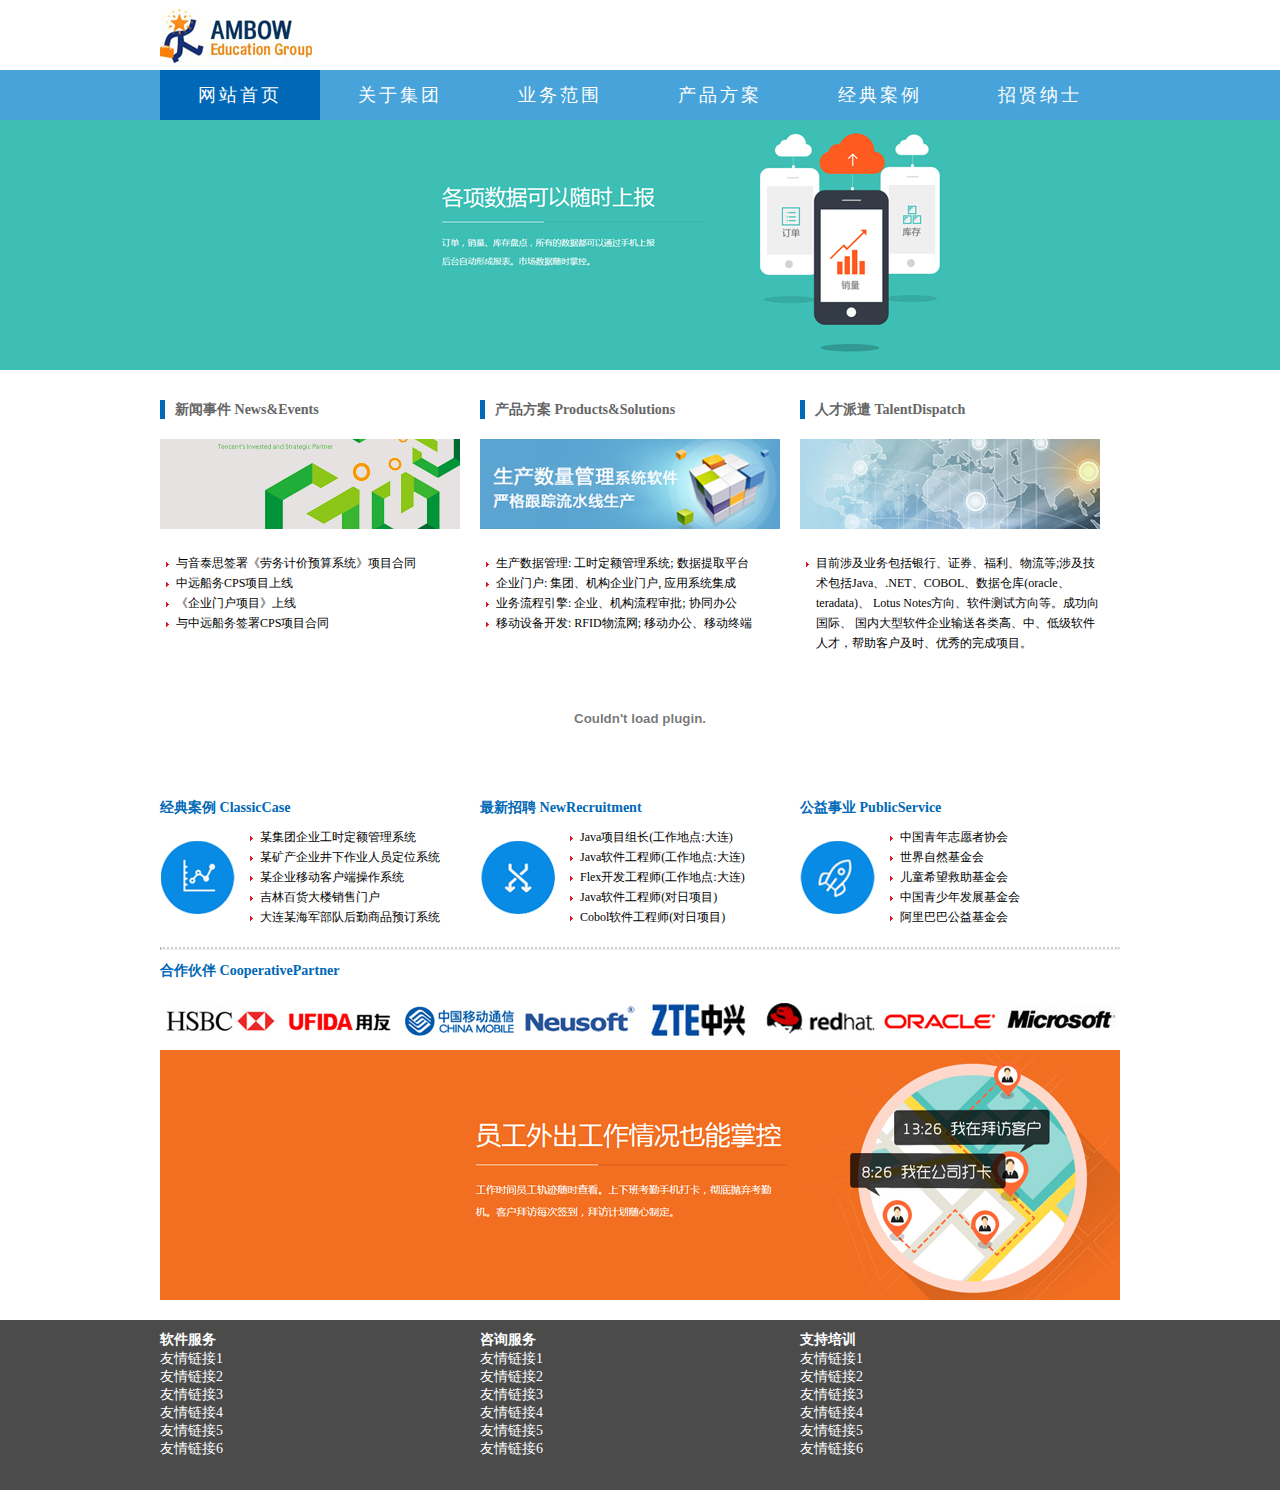
<file: else/01_zhicen/index.html>
<!DOCTYPE html>
<html>
	<head>
		<meta charset="UTF-8">
		<title></title>
		<link rel="stylesheet" href="css/index.css" />
	</head>
	<body>
		<!--头部开始-->
		<div id="header">
			<img src="images/logo.jpg" alt="志森网站logo"/>
		</div>
		<!--头部结束-->
		
		<!--主导航栏开始-->
		<div id="nav">
			<ul>
				<li><a href="index.html" class="active">网站首页</a></li>
				<li><a href="page1.html">关于集团</a></li>
				<li><a href="page2.html">业务范围</a></li>
				<li><a href="#">产品方案</a></li>
				<li><a href="#">经典案例</a></li>
				<li><a href="#">招贤纳士</a></li>
			</ul>
		</div>
		<!--主导航栏结束-->
		<!--主banner开始-->
		<div id="banner">
			
		</div>
		<!--主banner结束-->
		<!--主内容区开始-->
		<div id="main">
			<!--新闻事件开始-->
			<div id="news">
				<h3>新闻事件 News&Events</h3>
				<div class="lanmu">
					<img src="images/ecimg4.jpg"/>
				</div>
				<ul>
					<li><a href="">与音泰思签署《劳务计价预算系统》项目合同</a></li>
					<li><a href="">中远船务CPS项目上线</a></li>
					<li><a href="">《企业门户项目》上线</a></li>
					<li><a href="">与中远船务签署CPS项目合同</a></li>
				</ul>
			</div>
			<!--新闻事件结束-->
			<!--产品方案开始-->
			<div id="pro">
				<h3>产品方案 Products&Solutions</h3>
				<div class="lanmu">
					<img src="images/ecimg6.jpg"/>
				</div>
				<ul>
					<li><a href="">生产数据管理: 工时定额管理系统; 数据提取平台</a></li>
					<li><a href="">企业门户: 集团、机构企业门户, 应用系统集成</a></li>
					<li><a href="">业务流程引擎: 企业、机构流程审批; 协同办公</a></li>
					<li><a href="">移动设备开发: RFID物流网; 移动办公、移动终端</a></li>
				</ul>
			</div>
			<!--产品方案结束-->
			<!--人才派遣开始-->
			<div id="tal">
				<h3>人才派遣 TalentDispatch</h3>
				<div class="lanmu">
					<img src="images/ecimg5.jpg"/>
				</div>
				<ul>
					<li>
						<a href="">
							目前涉及业务包括银行、证券、福利、物流等;涉及技术包括Java、.NET、COBOL、数据仓库(oracle、teradata)、
							Lotus Notes方向、软件测试方向等。成功向国际、
							国内大型软件企业输送各类高、中、低级软件人才，帮助客户及时、优秀的完成项目。
						</a>
					</li>
				</ul>
			</div>
			<!--人才派遣结束-->
			
			<br class="clearfix"/>
			
			<!--flash动画开始-->
			<div class="lanmu">
				<embed src="images/banner.swf" width="960" height="90"/>
			</div>
			<!--flash动画结束-->
			<!--经典案例开始-->
			<div id="anli">
				<h3>经典案例 ClassicCase</h3>
				<ul class="icon1">
					<li><a href="">某集团企业工时定额管理系统</a></li>
					<li><a href="">某矿产企业井下作业人员定位系统</a></li>
					<li><a href="">某企业移动客户端操作系统</a></li>
					<li><a href="">吉林百货大楼销售门户</a></li>
					<li><a href="">大连某海军部队后勤商品预订系统</a></li>
				</ul>
			</div>
			<!--经典案例结束-->
			<!--最新招聘开始-->
			<div id="zhaopin">
				<h3>最新招聘 NewRecruitment</h3>
				<ul class="icon2">
					<li><a href="">Java项目组长(工作地点:大连)</a></li>
					<li><a href="">Java软件工程师(工作地点:大连)</a></li>
					<li><a href="">Flex开发工程师(工作地点:大连)</a></li>
					<li><a href="">Java软件工程师(对日项目)</a></li>
					<li><a href="">Cobol软件工程师(对日项目)</a></li>
				</ul>
			</div>
			<!--最新招聘结束-->
			<!--公益事业开始-->
			<div id="gongyi">
				<h3>公益事业 PublicService</h3>
				<ul class="icon3">
					<li><a href="">中国青年志愿者协会</a></li>
					<li><a href="">世界自然基金会</a></li>
					<li><a href="">儿童希望救助基金会</a></li>
					<li><a href="">中国青少年发展基金会</a></li>
					<li><a href="">阿里巴巴公益基金会</a></li>
				</ul>
			</div>
			<!--公益事业结束-->
			
			<br class="clearfix" />
			
			<!--分割线-->
			<hr style="border-top: 2px dotted #ccc;margin-top: 20px;" />
			
			<!--合作伙伴开始-->
			<div id="hezuo">
				<h3>合作伙伴 CooperativePartner</h3>
				<!--无间断滚动图片开始-->
				<div id="gundong">
					<img src="images/g1.jpg" alt="" />
					<img src="images/g2.jpg" alt="" />
					<img src="images/g3.jpg" alt="" />
					<img src="images/g4.jpg" alt="" />
					<img src="images/g5.jpg" alt="" />
					<img src="images/g6.jpg" alt="" />
					<img src="images/g7.jpg" alt="" />
					<img src="images/g8.jpg" alt="" />
				</div>
				<!--无间断滚动图片结束-->
				<img src="images/04.jpg"/>
			</div>			
			<!--合作伙伴结束-->
		</div>
		<!--主内容区结束-->
		<!--网页底部开始-->
		<div id="footer">
			<div class="wrap">
				<dl>
					<dt>软件服务</dt>
					<dd>友情链接1</dd>
					<dd>友情链接2</dd>
					<dd>友情链接3</dd>
					<dd>友情链接4</dd>
					<dd>友情链接5</dd>
					<dd>友情链接6</dd>
				</dl>
				<dl>
					<dt>咨询服务</dt>
					<dd>友情链接1</dd>
					<dd>友情链接2</dd>
					<dd>友情链接3</dd>
					<dd>友情链接4</dd>
					<dd>友情链接5</dd>
					<dd>友情链接6</dd>
				</dl>
				<dl>
					<dt>支持培训</dt>
					<dd>友情链接1</dd>
					<dd>友情链接2</dd>
					<dd>友情链接3</dd>
					<dd>友情链接4</dd>
					<dd>友情链接5</dd>
					<dd>友情链接6</dd>
				</dl>
			</div>
		</div>
		<!--网页底部结束-->
	</body>
</html>
</file>
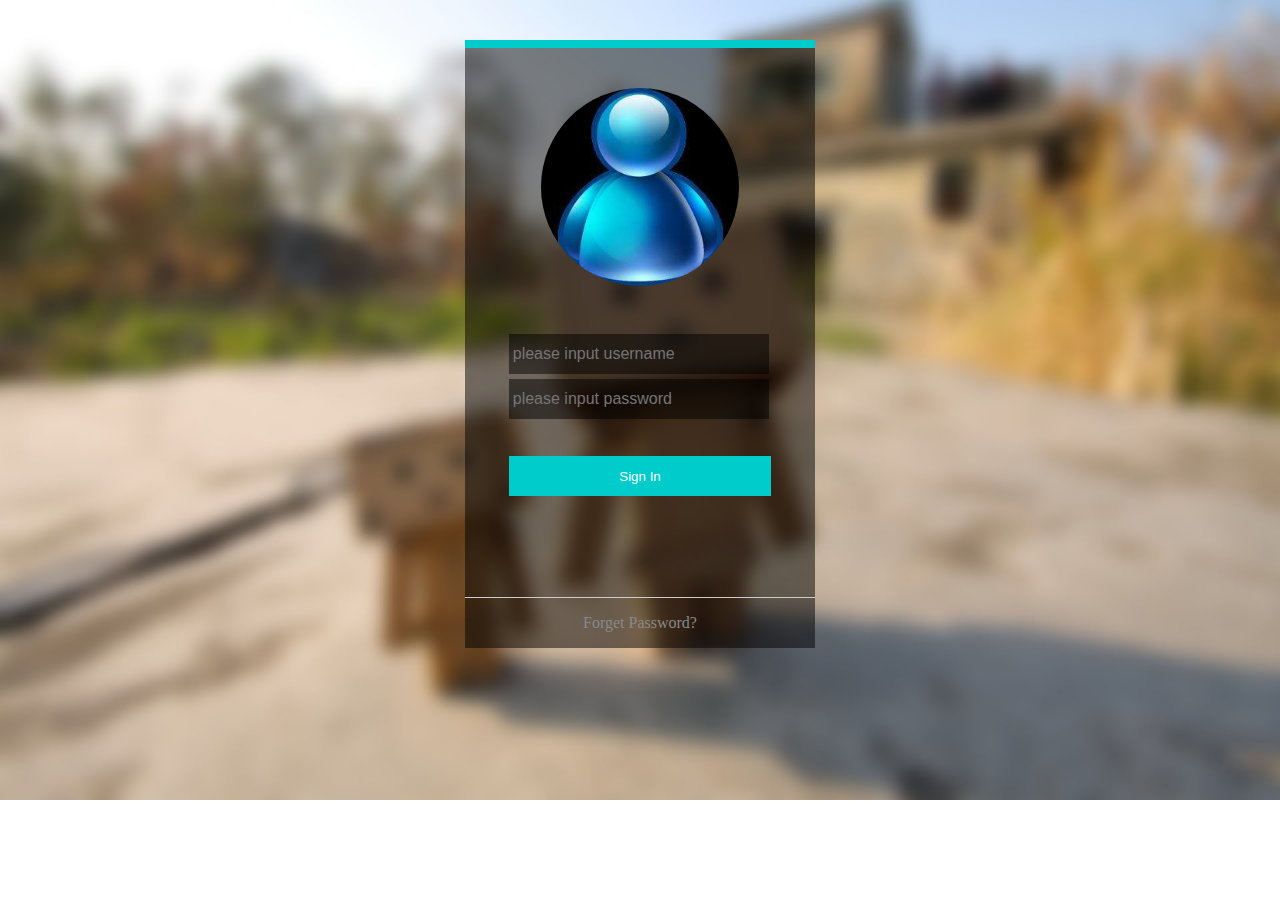
<file: else/03_hr/index.html>
<!DOCTYPE html>
<html>
	<head>
		<meta charset="UTF-8">
		<title>登陆画面</title>
		<link rel="stylesheet" href="css/index.css" />
	</head>
	<body>
		<!--登陆区主体开始-->
		<div id="main">
			<!--头像区开始-->
			<div id="header-border">
				
			</div>
			<!--头像区结束-->
			<!--账号密码区开始-->
			<div id="account">
				<form action="">
					<div class="input">						
						<input type="text" name="username" id="username" placeholder="please input username" />						
					</div>	
					<div class="input">						
						<input type="password" name="userpwd" id="userpwd" placeholder="please input password" />
					</div>
				</form>
			</div>
			<!--账号密码区结束-->
			<!--登陆按钮开始-->
			<input type="button" value="Sign In" class="login-btn" />
			<!--登陆按钮结束-->
			<!--登陆区底部开始-->
			<div id="footer">
				<a href="">Forget Password?</a>
			</div>
			<!--登陆区底部结束-->
		</div>
		<!--登陆区主体结束-->
	</body>
</html>
</file>
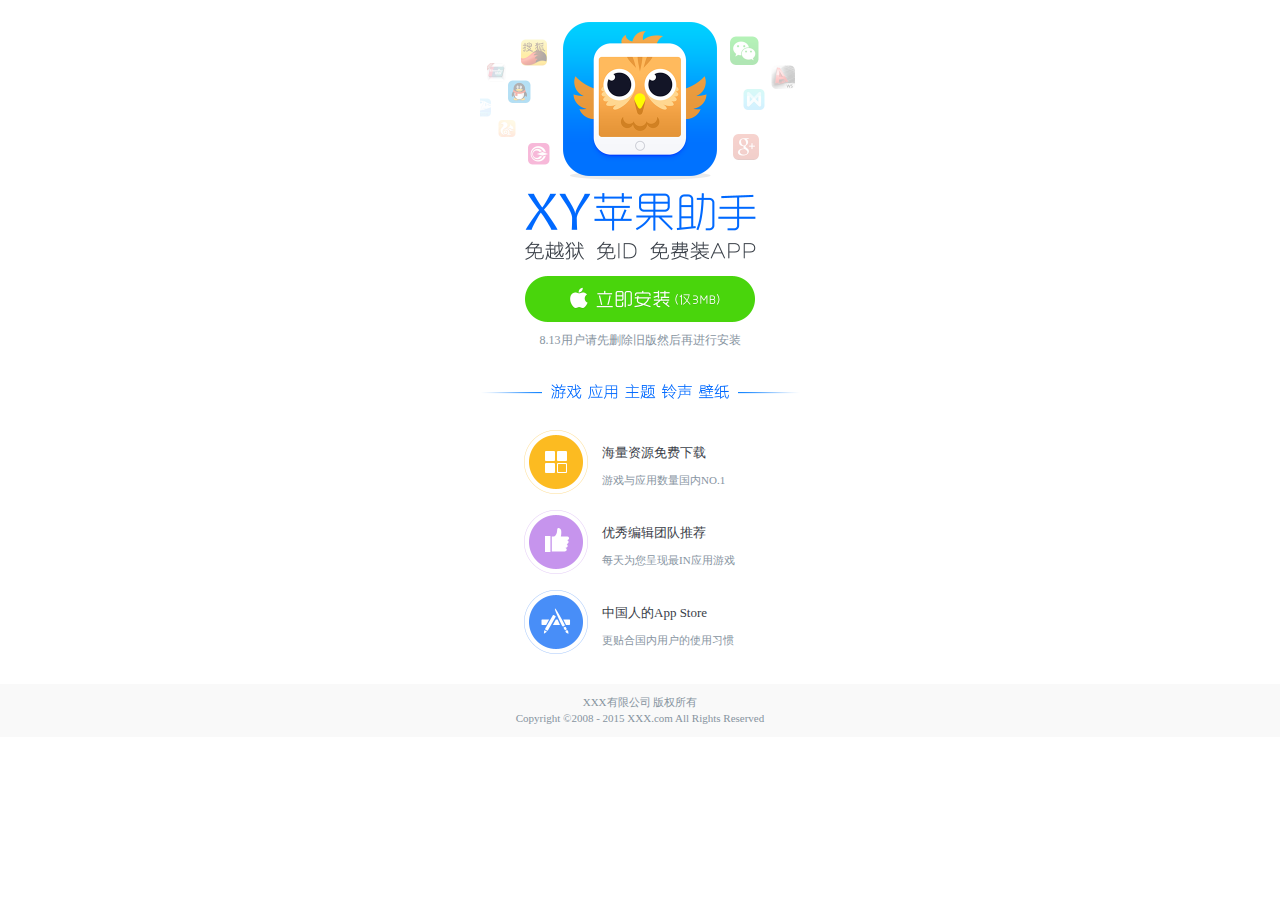
<file: else/02_xy/mobile/index.html>
<!DOCTYPE html>
<html>
	<head>
		<!--设置视口，只在移动端浏览器下生效，设置视口宽度=设置固定值，用户不允许手动缩放，最小0.5倍缩放，最大2倍缩放-->
		<meta name="viewport" content="width=320,user-scalable=no,minimum-scale=0.5,maximum-scale=2.0"/>
		<meta charset="UTF-8">
		<!-- 禁止读取缓存 -->
		<meta http-equiv="Cache-Control" content="no-cache">
		<meta http-equiv="pragma" content="no-cache">
		<meta http-equiv="expires" content="0">	
		<!-- 网页中的电话，邮件，地址不会点击自动拨号或发送邮件 -->
		<meta name="format-detection" content="telephone=no, address=no,email=no">
		<!-- 是否删除默认的苹果工具栏和菜单栏 -->
		<meta name="apple-mobile-web-app-capable" content="yes">
		<!-- 控制手机状态栏显示样式 -->
		<meta name="apple-mobile-web-app-status-bar-style" content="black-translucent">		
		<title>xy苹果助手手机版</title>
		<link rel="stylesheet" href="index.css" />
	</head>
	<body>
		<!--最外层容器开始-->
		<div class="wrapper">
			<!--logo开始-->
			<div class="logo">
				<img src="images/logo.png"/>
			</div>
			<!--logo结束-->
			<!--立即安装按钮开始-->
			<a href="#" class="lijianzhuang">
				<img src="images/lijianzhuang.png"/>
			</a>
			<!--立即安装按钮结束-->
			
			<p class="tishi">8.13用户请先删除旧版然后再进行安装</p>
			
			<img src="images/zhuti.png" class="zhuti"/>
			
			<!--列表开始-->
			<ul class="list">
				<li>
					<img src="images/ziyuan.png"/>
					<div class="biaotitxt">
						<h1>海量资源免费下载</h1>
						<p>游戏与应用数量国内NO.1</p>
					</div>
				</li>
				<li>
					<img src="images/bianjituandui.png"/>
					<div class="biaotitxt">
						<h1>优秀编辑团队推荐</h1>
						<p>每天为您呈现最IN应用游戏</p>
					</div>
				</li>
				<li>
					<img src="images/tieheyonghu.png"/>
					<div class="biaotitxt">
						<h1>中国人的App Store</h1>
						<p>更贴合国内用户的使用习惯</p>
					</div>
				</li>
			</ul>
			<!--列表结束-->
			<!--网页底部开始-->
			<footer>
				<p>XXX有限公司 版权所有</p>
				<p>Copyright &copy;2008 - 2015 XXX.com All Rights Reserved</p>
			</footer>
			<!--网页底部结束-->
		</div>		
		<!--最外层容器结束-->
	</body>
</html>
</file>
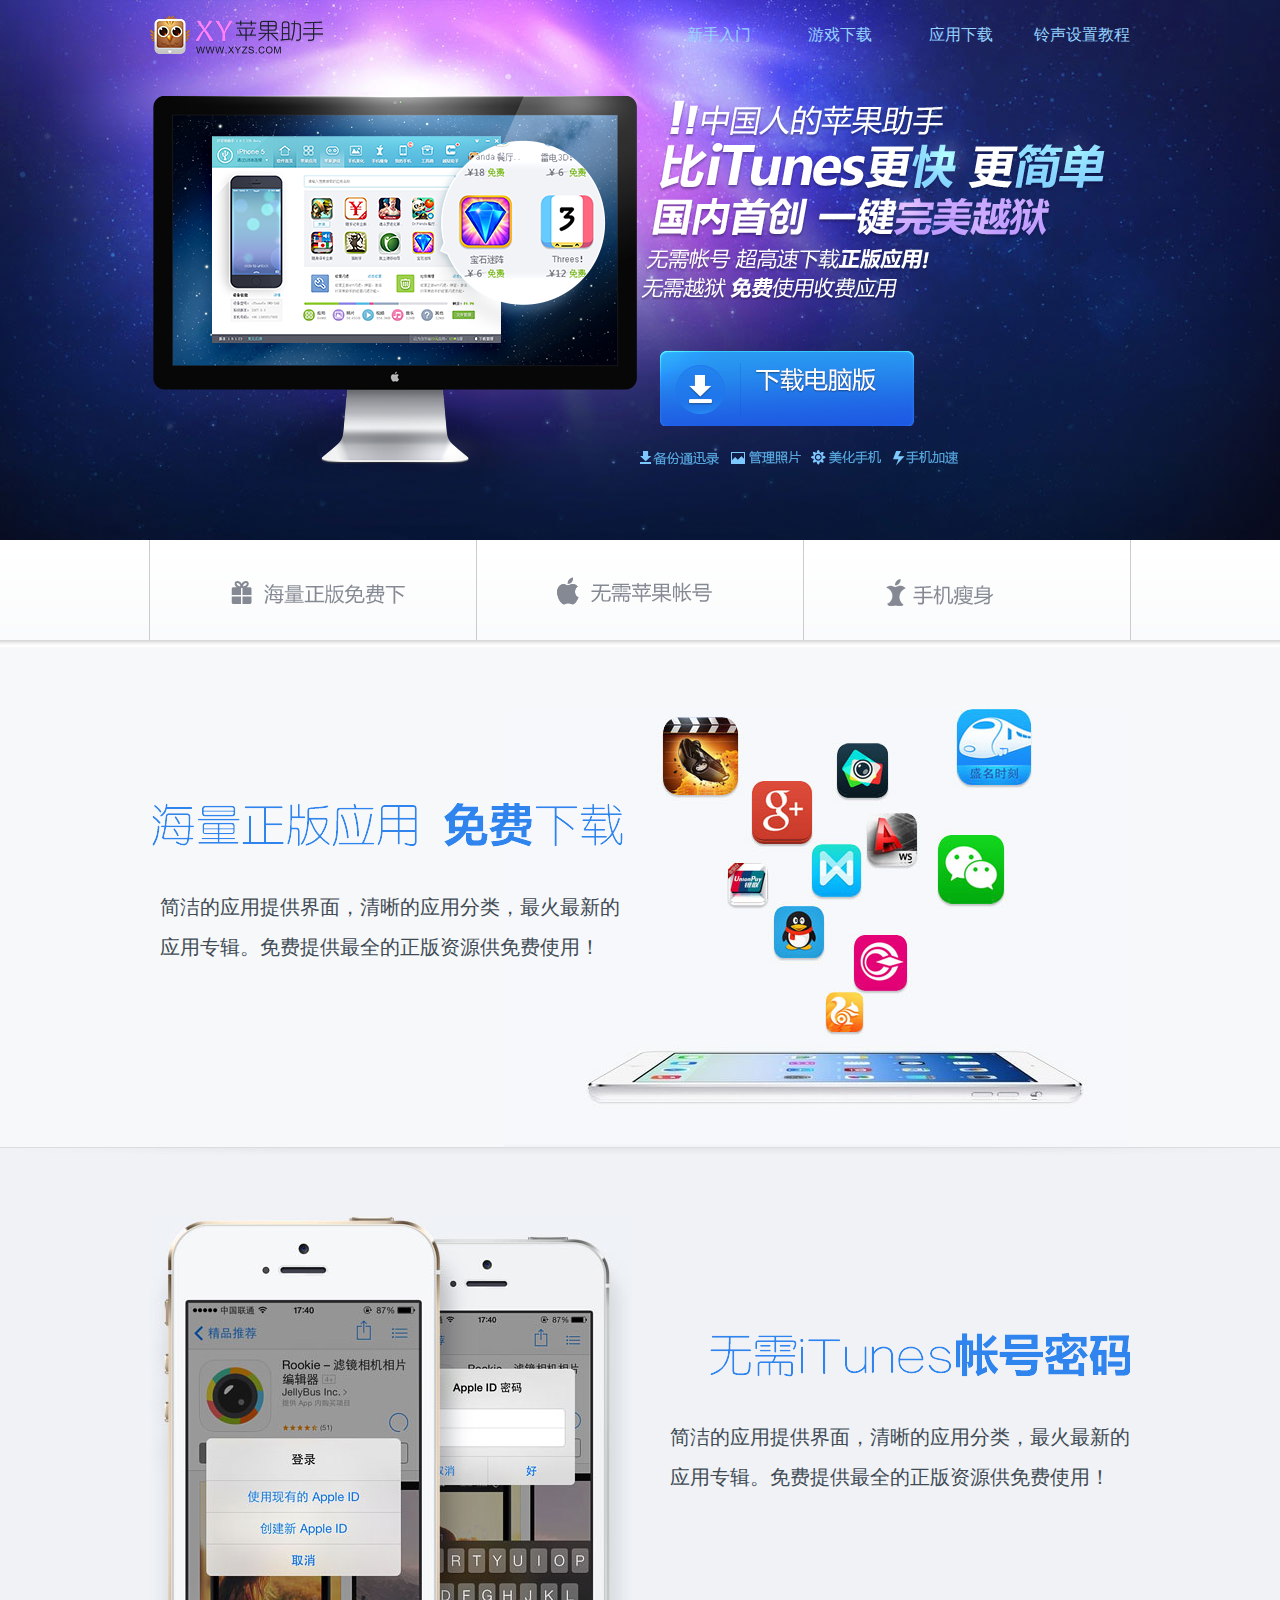
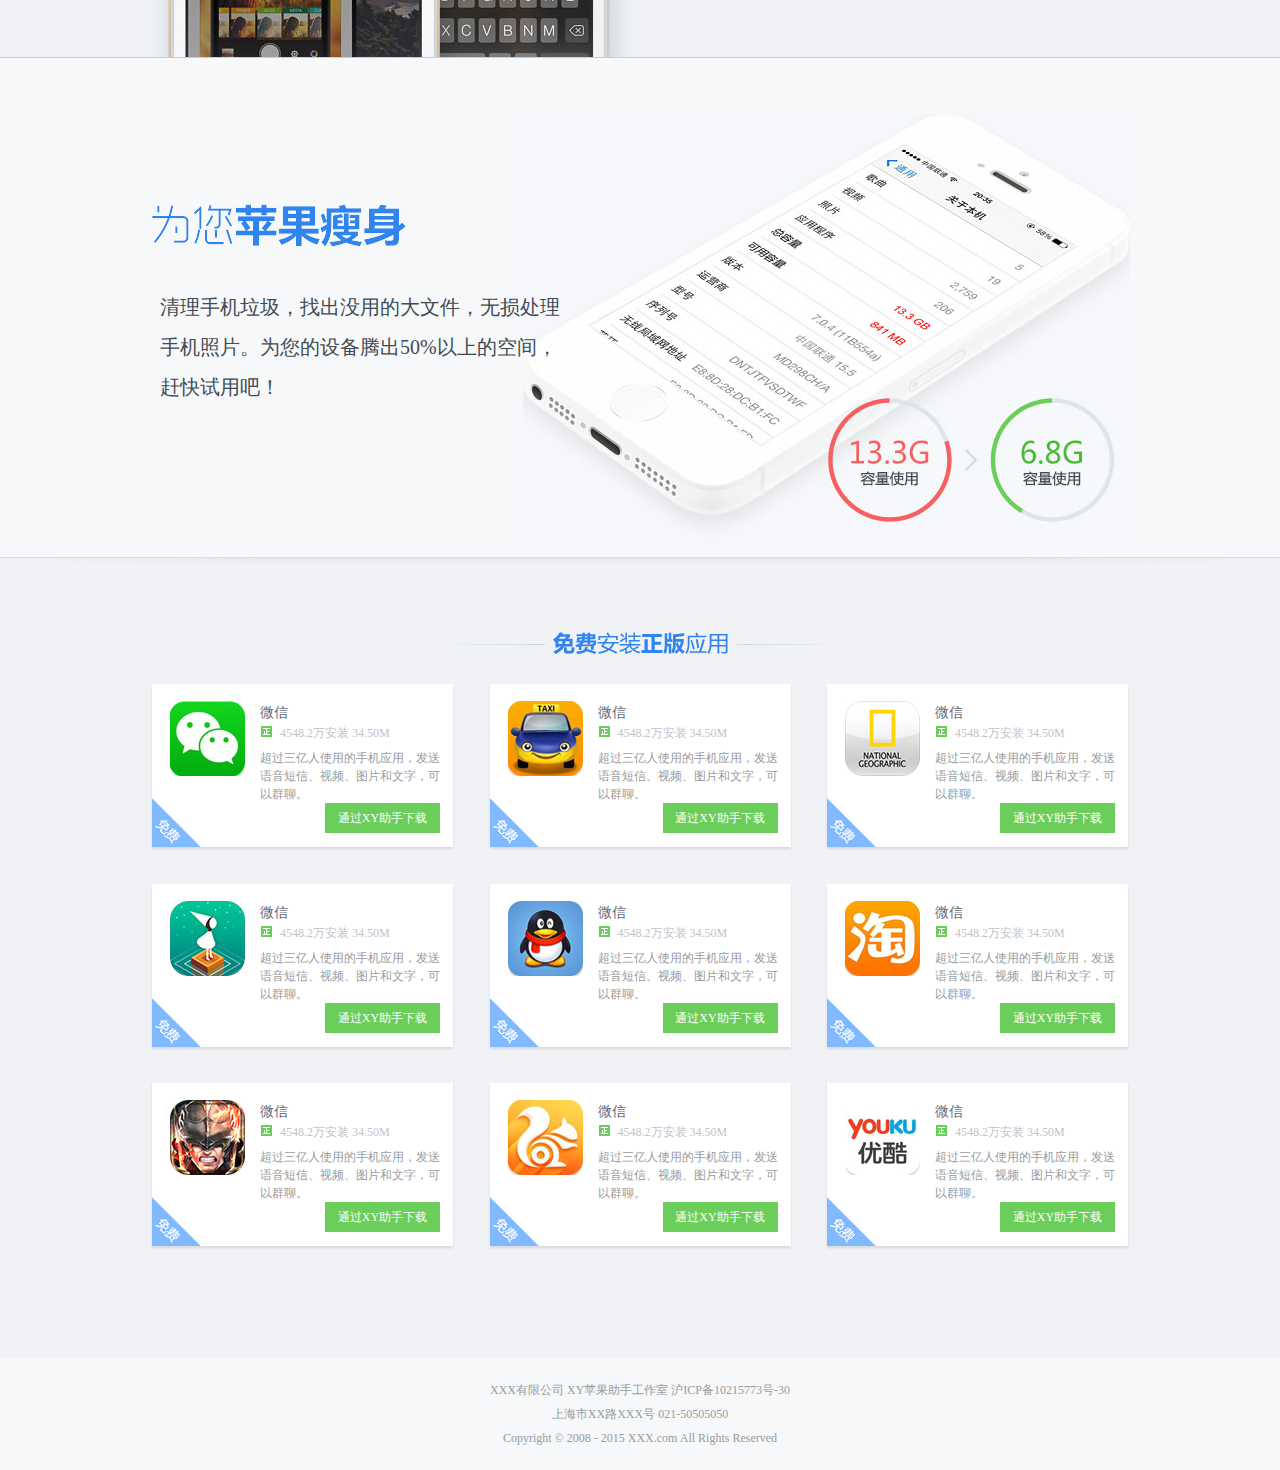
<file: else/02_xy/pc/index.html>
<!DOCTYPE html>
<html>
	<head>
		<meta charset="UTF-8">
		<title>xy苹果助手</title>
		<link rel="stylesheet" href="css/index.css" />
		<link rel="stylesheet" href="js/wow/css/animate.css" />
	</head>
	<body>
		<!--logo开始-->
		<div class="logo">
			<a href="http://www.xyzs.com" target="_blank">xy苹果助手</a>
			<p>
				<a href=""><span>铃声设置教程</span></a>
				<a href=""><span>应用下载</span></a>
				<a href=""><span>游戏下载</span></a>
				<a href=""><span>新手入门</span></a>
			</p>
		</div>
		<!--logo结束-->
		<!--主内容区开始-->
		<div class="wrapper">
			<!--banner开始-->
			<div class="banner">
				<div class="banner-center">
					<div class="back-img1 wow bounceInDown" data-wow-delay="0.5s" data-wow-duration="1s">
						<!--显示器图片-->
					</div>
					<div class="back-img2">
						<div class="back-img2_1">
							<!--！！中国人的苹果助手-->
						</div>
						<a href="">
							<!--下载电脑版-->
						</a>
						<span>
							<!--备份通讯录-->
						</span>
					</div>
				</div>
			</div>
			<!--banner结束-->
			<!--导航条开始-->
			<div class="nav-wrap">
				<ul class="nav">
					<li class="intro"><a href="#post-intro">海量正版免费下</a></li>
					<li class="usage"><a href="#post-usage">无需苹果账号</a></li>
					<li class="choice"><a href="#choiceness">手机瘦身</a></li>
				</ul>
			</div>
			<!--导航条结束-->
			<!--海量正版免费下开始-->
			<div id="post-intro" class="post-intro">
				<div class="download">
					<h1 class="wow bounceInLeft">海量正版应用 免费下载</h1>
					<p>
						简洁的应用提供界面，清晰的应用分类，最火最新的
						<br />
						应用专辑。免费提供最全的正版资源供免费使用！
					</p>
				</div>
			</div>
			<!--海量正版免费下结束-->
			<!--无需苹果账号开始-->
			<div id="post-usage" class="post-usage">
				<div class="jianbian">
					<!--渐变分隔条-->
				</div>
				<div class="none-pwd">
					<h1>无需苹果账号</h1>
					<p>
						简洁的应用提供界面，清晰的应用分类，最火最新的
						<br />
						应用专辑。免费提供最全的正版资源供免费使用！
					</p>
				</div>
			</div>
			<!--无需苹果账号结束-->
			<!--手机瘦身开始-->
			<div id="choiceness" class="choiceness">
				<div class="border">
					<!--分割线-->
				</div>
				<div class="apple-thin">
					<h1>为您手机瘦身</h1>
					<p>
						清理手机垃圾，找出没用的大文件，无损处理<br />
						手机照片。为您的设备腾出50%以上的空间，<br />
						赶快试用吧！
					</p>
				</div>
			</div>			
			<!--手机瘦身结束-->
			<!--免费安装正版应用开始-->
			<div class="free-app">
				<h1>免费安装正版应用</h1>
				<div class="free-app1">
					<ul>
						<li>
							<div class="free_app_bg">
								<div class="free_app_icon">
									<img src="images/weixin_icon.jpg"/>
								</div>
								<div class="free_app_download">
									<h2>微信</h2>
									<div class="free_app_num">
										4548.2万安装 34.50M
									</div>
									<p>
										超过三亿人使用的手机应用，发送语音短信、视频、图片和文字，可以群聊。										
									</p>
									<a href="#">通过XY助手下载</a>
								</div>
							</div>
						</li>
						<li>
							<div class="free_app_bg">
								<div class="free_app_icon">
									<img src="images/dididache_icon.jpg"/>
								</div>
								<div class="free_app_download">
									<h2>微信</h2>
									<div class="free_app_num">
										4548.2万安装 34.50M
									</div>
									<p>
										超过三亿人使用的手机应用，发送语音短信、视频、图片和文字，可以群聊。
									</p>
									<a href="#">通过XY助手下载</a>
								</div>
							</div>
						</li>
						<li>
							<div class="free_app_bg">
								<div class="free_app_icon">
									<img src="images/FlappyBird_icon.jpg"/>
								</div>
								<div class="free_app_download">
									<h2>微信</h2>
									<div class="free_app_num">
										4548.2万安装 34.50M
									</div>
									<p>
										超过三亿人使用的手机应用，发送语音短信、视频、图片和文字，可以群聊。
									</p>
									<a href="#">通过XY助手下载</a>
								</div>
							</div>
						</li>
						<li>
							<div class="free_app_bg">
								<div class="free_app_icon">
									<img src="images/mengyingxiong_icon.jpg"/>
								</div>
								<div class="free_app_download">
									<h2>微信</h2>
									<div class="free_app_num">
										4548.2万安装 34.50M
									</div>
									<p>
										超过三亿人使用的手机应用，发送语音短信、视频、图片和文字，可以群聊。
									</p>
									<a href="#">通过XY助手下载</a>
								</div>
							</div>
						</li>
						<li>
							<div class="free_app_bg">
								<div class="free_app_icon">
									<img src="images/qq2014_icon.jpg"/>
								</div>
								<div class="free_app_download">
									<h2>微信</h2>
									<div class="free_app_num">
										4548.2万安装 34.50M
									</div>
									<p>
										超过三亿人使用的手机应用，发送语音短信、视频、图片和文字，可以群聊。
									</p>
									<a href="#">通过XY助手下载</a>
								</div>
							</div>
						</li>
						<li>
							<div class="free_app_bg">
								<div class="free_app_icon">
									<img src="images/taobao_icon.jpg"/>
								</div>
								<div class="free_app_download">
									<h2>微信</h2>
									<div class="free_app_num">
										4548.2万安装 34.50M
									</div>
									<p>
										超过三亿人使用的手机应用，发送语音短信、视频、图片和文字，可以群聊。
									</p>
									<a href="#">通过XY助手下载</a>
								</div>
							</div>
						</li>
						<li>
							<div class="free_app_bg">
								<div class="free_app_icon">
									<img src="images/tiantiankupao_icon.jpg"/>
								</div>
								<div class="free_app_download">
									<h2>微信</h2>
									<div class="free_app_num">
										4548.2万安装 34.50M
									</div>
									<p>
										超过三亿人使用的手机应用，发送语音短信、视频、图片和文字，可以群聊。
									</p>
									<a href="#">通过XY助手下载</a>
								</div>
							</div>
						</li>
						<li>
							<div class="free_app_bg">
								<div class="free_app_icon">
									<img src="images/ucliulanqi_icon.jpg"/>
								</div>
								<div class="free_app_download">
									<h2>微信</h2>
									<div class="free_app_num">
										4548.2万安装 34.50M
									</div>
									<p>
										超过三亿人使用的手机应用，发送语音短信、视频、图片和文字，可以群聊。
									</p>
									<a href="#">通过XY助手下载</a>
								</div>
							</div>
						</li>
						<li>
							<div class="free_app_bg">
								<div class="free_app_icon">
									<img src="images/youku_icon.jpg"/>
								</div>
								<div class="free_app_download">
									<h2>微信</h2>
									<div class="free_app_num">
										4548.2万安装 34.50M
									</div>
									<p>
										超过三亿人使用的手机应用，发送语音短信、视频、图片和文字，可以群聊。
									</p>
									<a href="#">通过XY助手下载</a>
								</div>
							</div>
						</li>
					</ul>
				</div>
			</div>
			<!--免费安装正版应用结束-->
			<!--网页底部开始-->
			<div class="footer">
				<p>XXX有限公司 XY苹果助手工作室 沪ICP备10215773号-30</p>
				<p>上海市XX路XXX号 021-50505050</p>
				<p>Copyright &copy; 2008 - 2015 XXX.com All Rights Reserved</p>
			</div>
			<!--网页底部结束-->
		</div>
		<!--主内容区结束-->
		<!--回到顶部按钮开始-->
		<div id="topcontrol">
			<img src="images/top.gif"/>
		</div>
		<!--回到顶部按钮结束-->
		
		<script type="text/javascript" src="js/jquery.js" ></script>
		<script type="text/javascript" src="js/index.js" ></script>
		<script type="text/javascript" src="js/wow/js/wow.js" ></script>
		<script>
			//调用wow滚屏动画功能
			if (!(/msie [6|7|8|9]/i.test(navigator.userAgent))){
				var w = new WOW();
				w.init();
			};
		</script>
	</body>
</html>
</file>
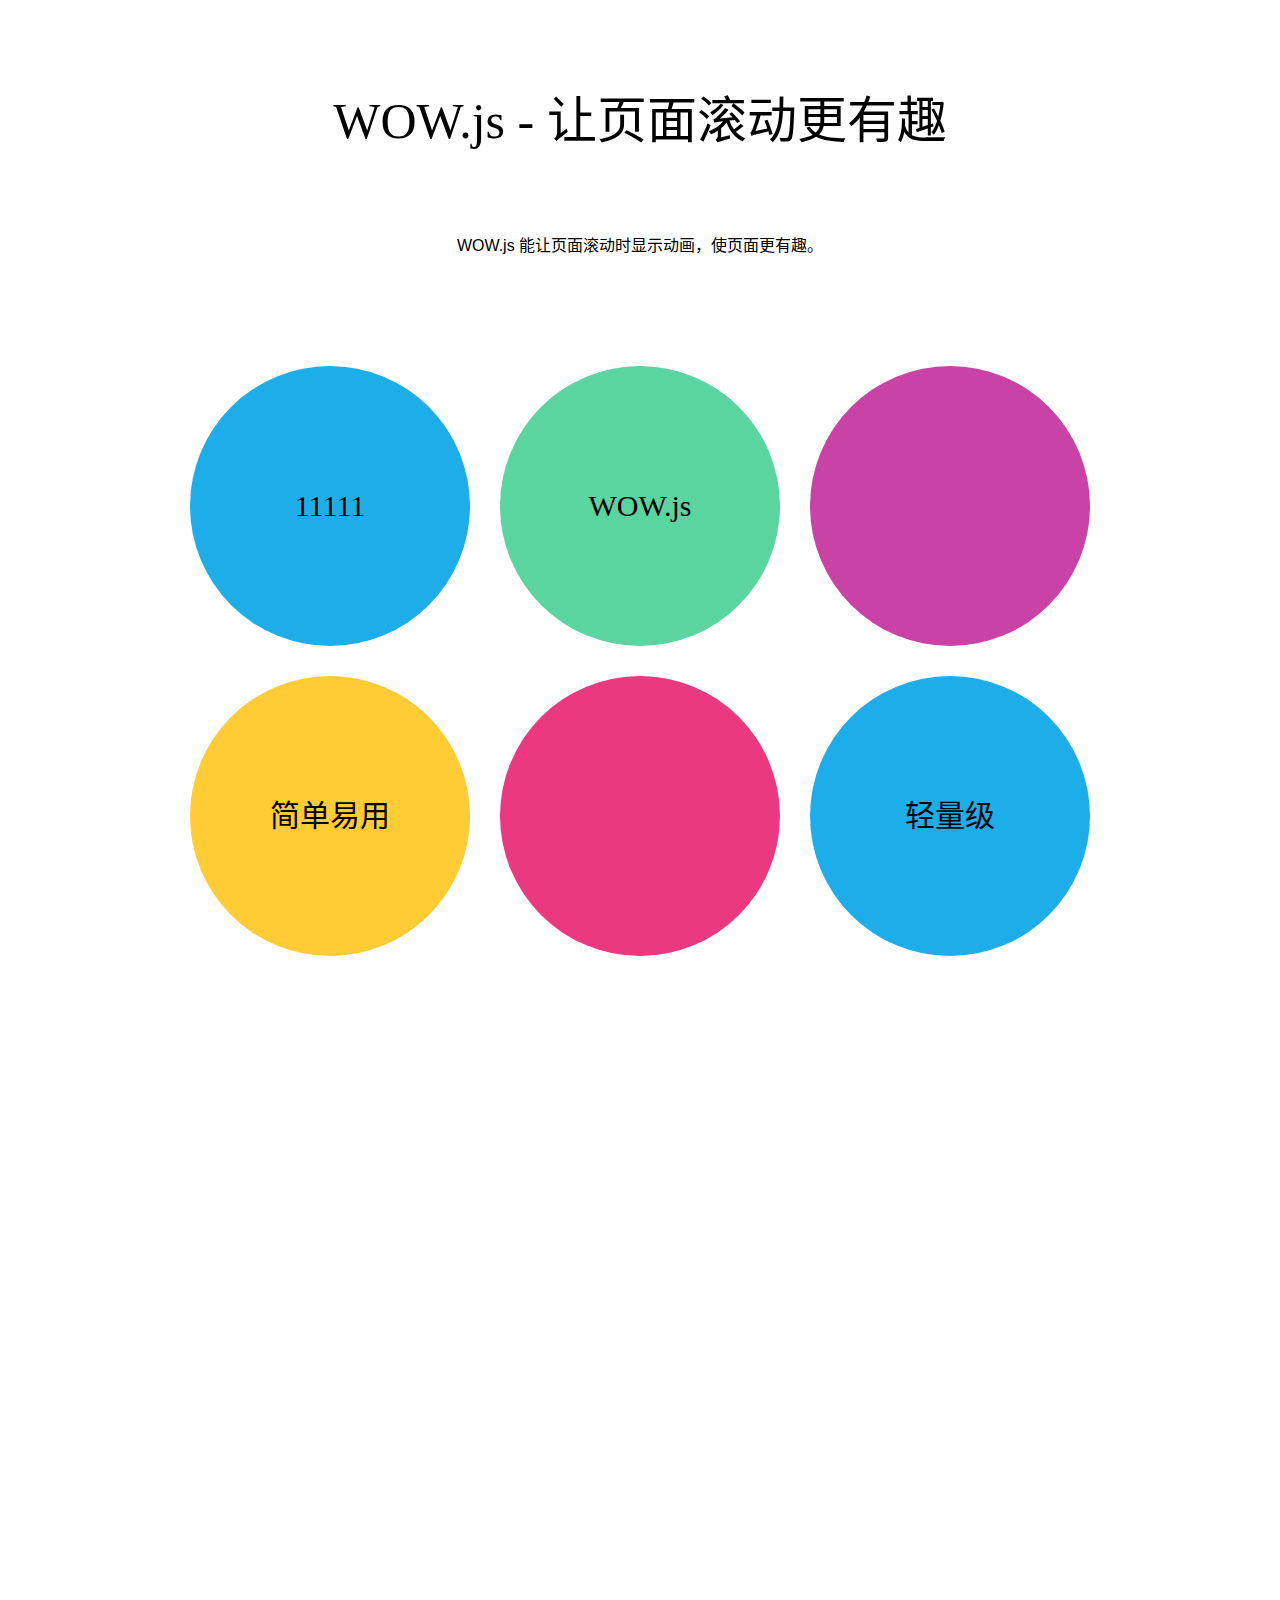
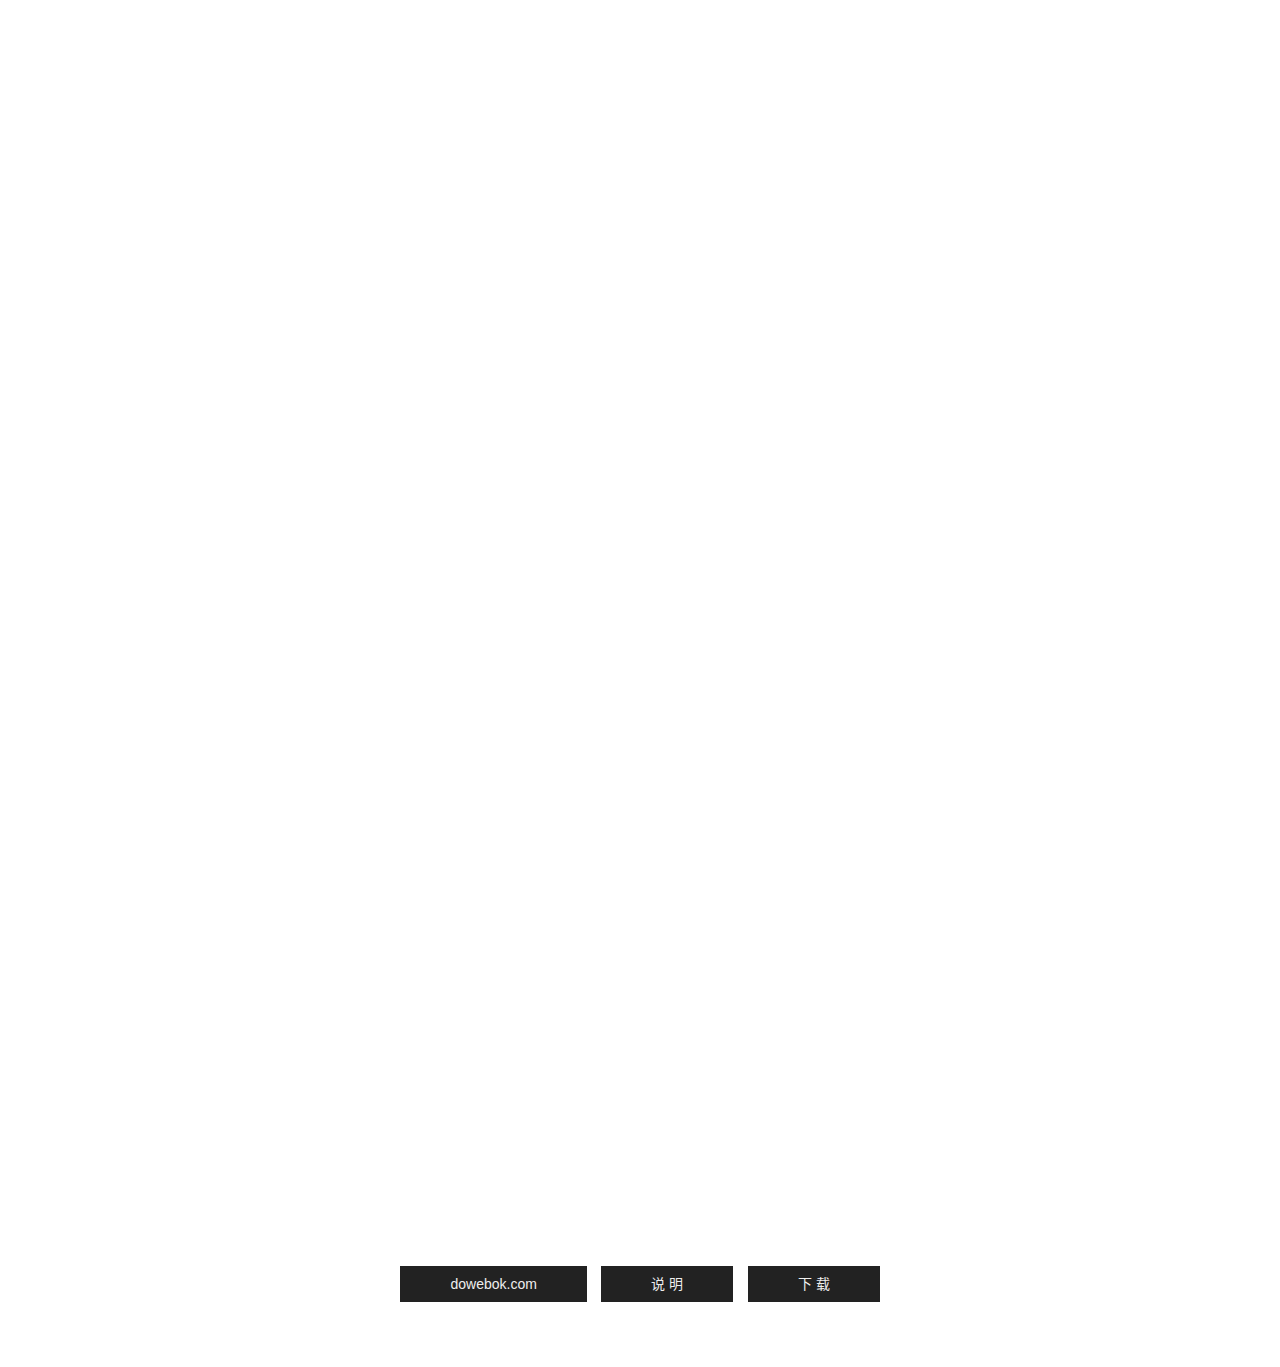
<file: else/02_xy/pc/js/wow/index.html>
<!DOCTYPE html>
<html lang="zh-CN">
<head>
<meta charset="utf-8">
<title>WOW.js演示_dowebok</title>
<link rel="stylesheet" href="css/animate.css">
<style>
* { margin: 0; padding: 0;}
body { overflow-x: hidden; font-family: "Microsoft Yahei";}
body h1 { width: 100%; margin: 80px 0; font-size: 50px; font-weight: 500; text-align: center;}
body .txt { margin: 80px 0; font-size: 16px; text-align: center;}
.dowebok { margin: 0 auto;}
.dowebok ul { list-style-type: none;}
.dowebok .row { font-size: 0; text-align: center;}
.dowebok .wow { display: inline-block; width: 280px; height: 280px; margin: 30px 15px 0; border-radius: 50%; font: 30px/280px "Microsoft Yahei"; vertical-align: top; *display: inline; zoom: 1;}
.bg-green { background: #5bd5a0;}
.bg-blue { background: #1daee9;}
.bg-purple { background: #c843a5;}
.bg-red { background: #eb3980;}
.bg-yellow { background: #ffcc35;}
</style>
</head>

<body>
<h1>WOW.js - 让页面滚动更有趣</h1>

<p class="txt">WOW.js 能让页面滚动时显示动画，使页面更有趣。</p>

<div class="dowebok">
	<div class="row">
		<div class="wow rollIn bg-blue">11111</div>
		<div class="wow bounceInDown bg-green">WOW.js</div>
		<div class="wow lightSpeedIn bg-purple"></div>
	</div>

	<div class="row">
		<div class="wow rollIn bg-yellow" data-wow-delay="0.5s">简单易用</div>
		<div class="wow pulse bg-red" data-wow-iteration="5" data-wow-duration="0.15s"></div>
		<div class="wow bounceInRight bg-blue">轻量级</div>
	</div>

	<div class="row">
		<div class="wow bounceInLeft bg-green">222</div>
		<div class="wow flipInX bg-purple">WOW.js</div>
		<div class="wow bounceInRight bg-yellow"></div>
	</div>

	<div class="row">
		<div class="wow rollIn bg-blue">无需 jQuery</div>
		<div class="wow shake bg-red" data-wow-iteration="5" data-wow-duration="0.15s"></div>
		<div class="wow swing bg-purple" data-wow-iteration="2">纯 JS</div>
	</div>

	<div class="row">
		<div class="wow rollIn bg-red"></div>
		<div class="wow bounceInU bg-yellow" data-wow-delay="0.5s">WOW.js</div>
		<div class="wow lightSpeedIn bg-green" data-wow-delay="0.5s" data-wow-duration="0.15s"></div>
	</div>

	<div class="row">
		<div class="wow bounceInLeft bg-purple">依赖 animate.css</div>
		<div class="wow pulse bg-blue" data-wow-iteration="5" data-wow-duration="0.25s"></div>
		<div class="wow lightSpeedIn bg-yellow">多种动画</div>
	</div>

	<div class="row">
		<div class="wow bounce bg-green" data-wow-iteration="5" data-wow-duration="0.15s"></div>
		<div class="wow bounceInUp bg-red">WOW.js</div>
		<div class="wow bounceInRight bg-purple"></div>
	</div>

	<div class="row">
		<div class="wow rollIn bg-red" data-wow-delay="0.5s">无需 jQuery！？</div>
		<div class="wow bounceInDown bg-green" data-wow-delay="1s"></div>
		<div class="wow bounceInRight bg-yellow" data-wow-delay="1.5s">谢谢</div>
	</div>
</div>

<script src="js/wow.js"></script>
<script>
if (!(/msie [6|7|8|9]/i.test(navigator.userAgent))){
	var w = new WOW()
	w.init();
};
</script>










<!-- 以下是统计及其他信息，与演示无关，不必理会 -->
<p class="vad">
	<a href="http://www.dowebok.com/" target="_blank">dowebok.com</a>
	<a href="http://www.dowebok.com/131.html" target="_blank">说 明</a>
	<a href="http://www.dowebok.com/131.html" target="_blank">下 载</a>
</p>

<style>
* { margin: 0; padding: 0;}
body { font-family: Consolas,arial,"宋体";}
h1 { width: 900px; margin: 40px auto; font: 32px "Microsoft Yahei"; text-align: center;}
.explain, .dowebok-explain { margin-top: 20px; font-size: 14px; text-align: center; color: #f50;}

.vad { margin: 50px 0 5px; padding-bottom: 60px; font-family: Consolas,arial,宋体; text-align:center;}
.vad a { display: inline-block; height: 36px; line-height: 36px; margin: 0 5px; padding: 0 50px; font-size: 14px; text-align:center; color:#eee; text-decoration: none; background-color: #222;}
.vad a:hover { color: #fff; background-color: #000;}
.thead { width: 728px; height: 90px; margin: 0 auto; border-bottom: 40px solid transparent;}

.code { position: relative; margin-top: 100px; padding-top: 41px;}
.code h3 { position: absolute; top: 0; z-index: 10; width: 100px; height: 40px; font: 16px/40px "Microsoft Yahei"; text-align: center; cursor: pointer;}
.code .cur { border: 1px solid #f0f0f0; border-bottom: 1px solid #f8f8f8; background-color: #f8f8f8;}
.code .h31 { left: 0;}
.code .h32 { left: 102px;}
.code .h33 { left: 204px;}
.code .h34 { left: 306px;}
.code { width: 900px; margin-left: auto; margin-right: auto;}
pre { padding: 15px 0; border: 1px solid #f0f0f0; background-color: #f8f8f8;}
.f-dn { display: none;}
</style>

</body>
</html>
</file>
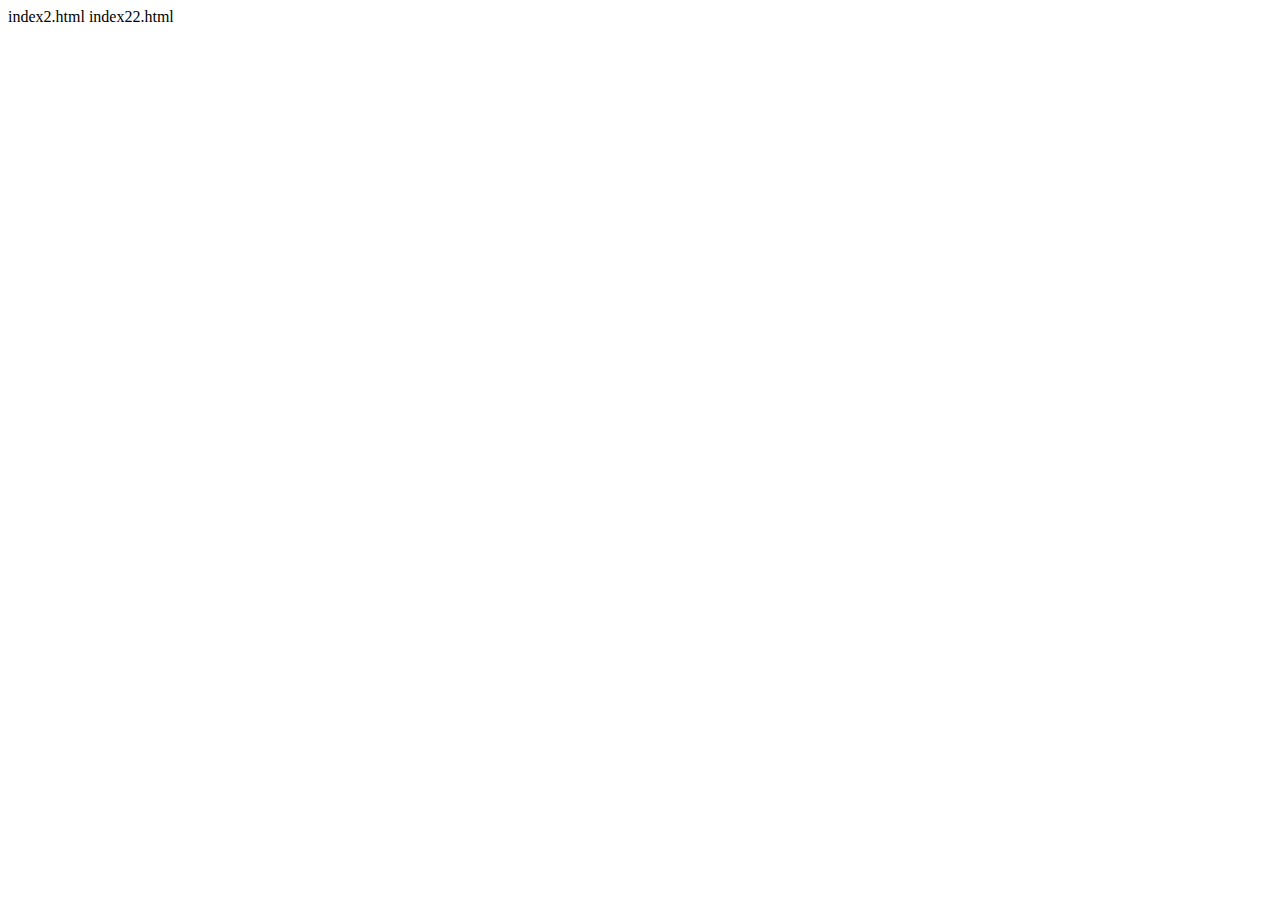
<file: index2.html>
<!DOCTYPE html>
<html lang="en">
<head>
    <meta charset="UTF-8">
    <meta name="viewport" content="width=device-width, initial-scale=1.0">
    <meta http-equiv="X-UA-Compatible" content="ie=edge">
    <title>Document</title>
</head>
<body>
    index2.html
    index22.html
</body>
</html>
</file>
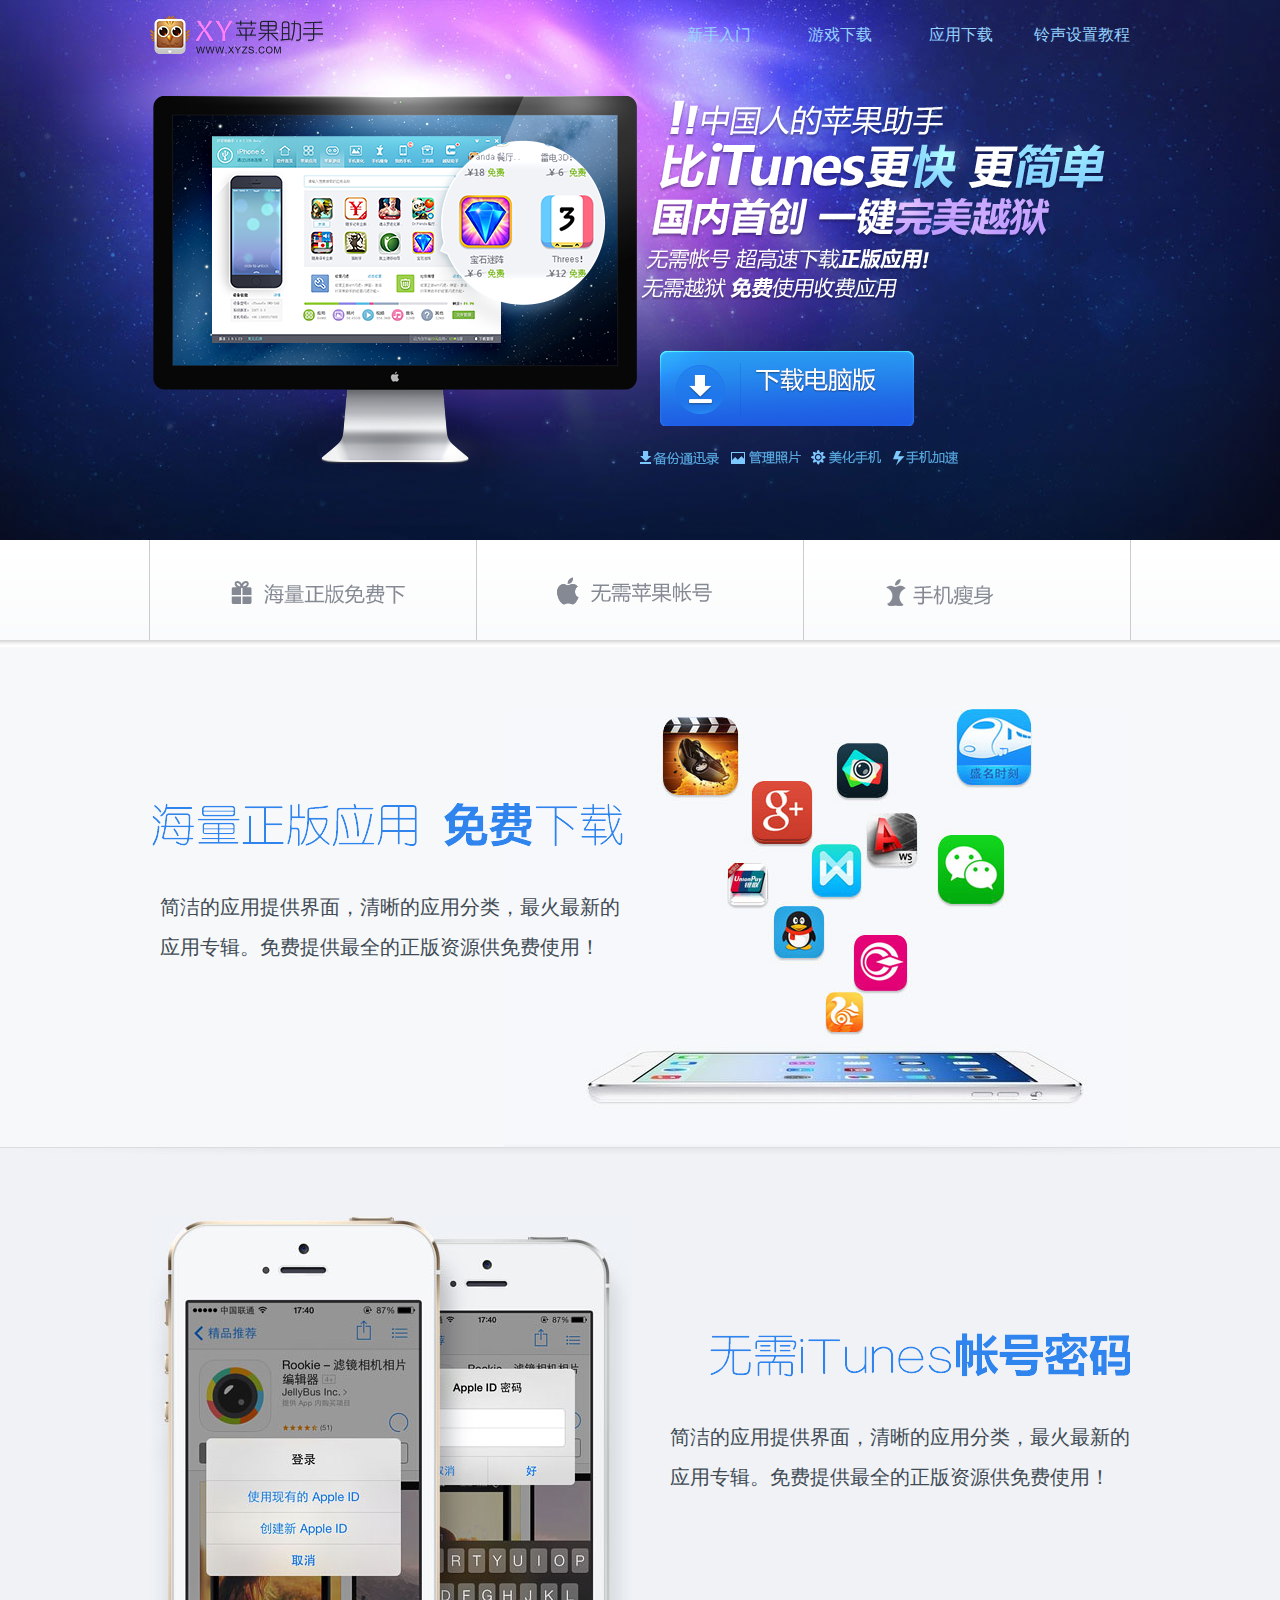
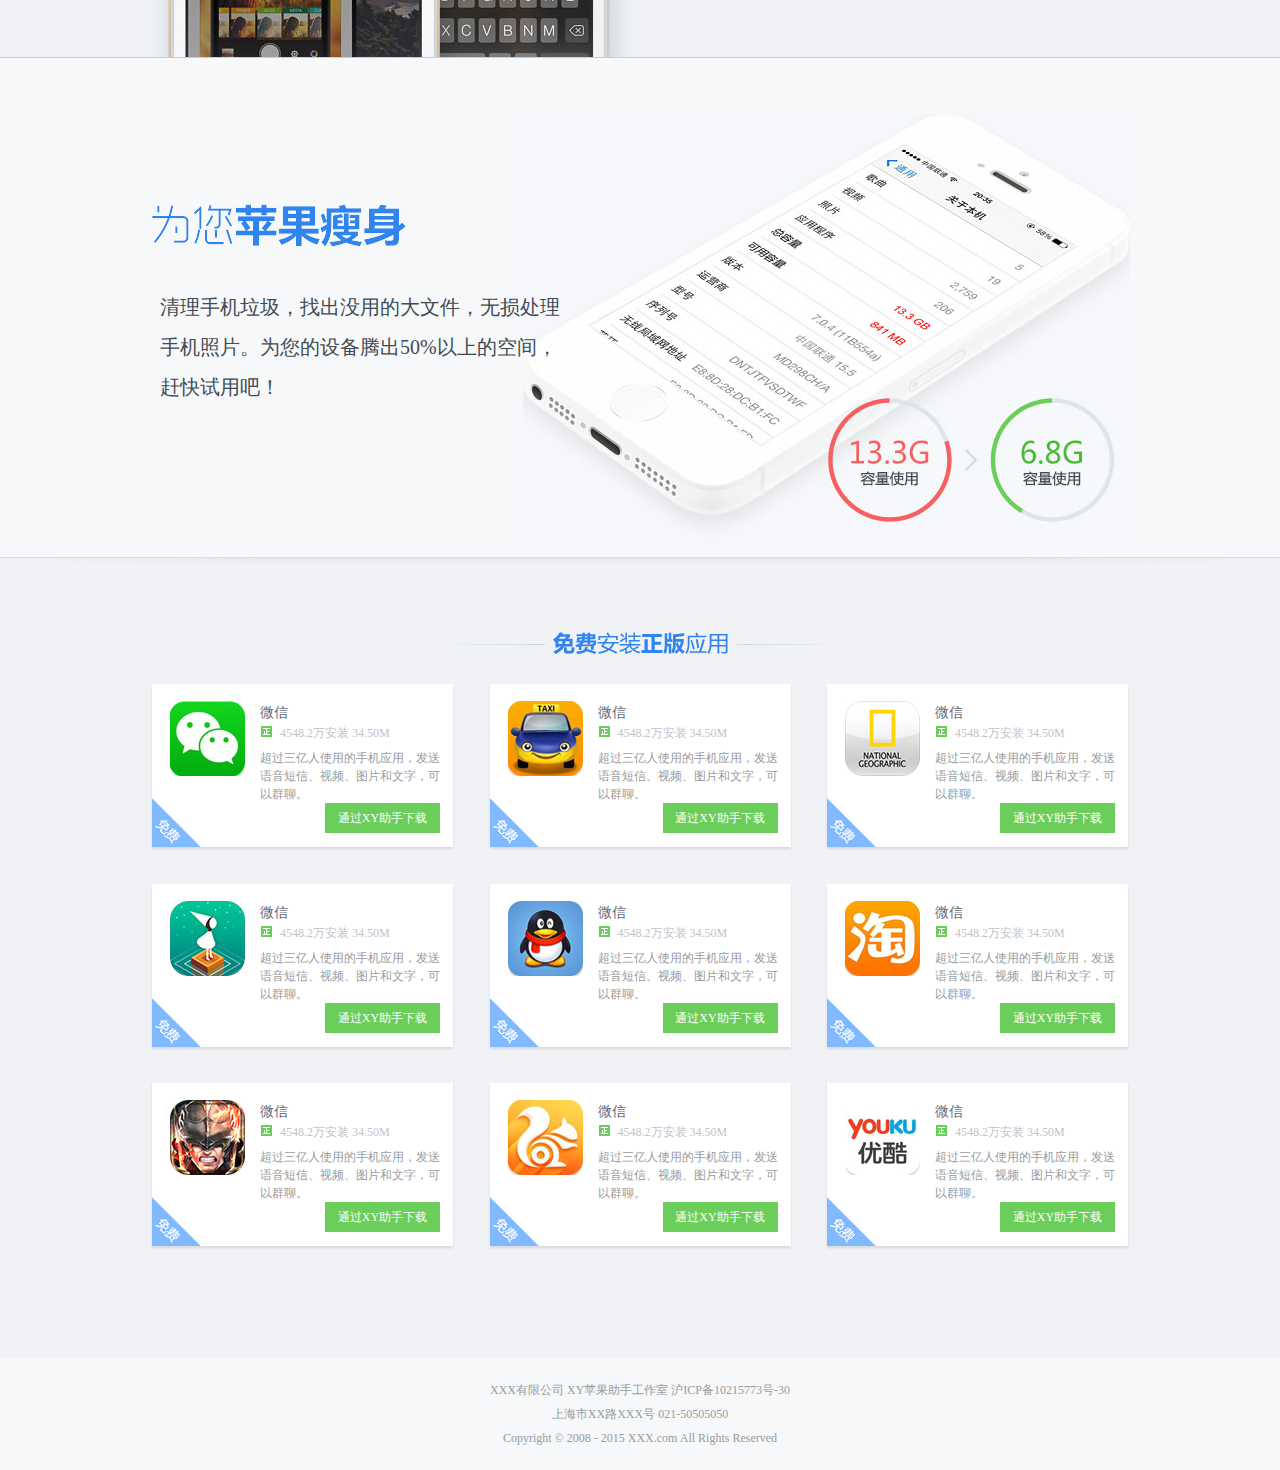
<file: else/02_xy/main.html>
<!DOCTYPE html>
<html>
	<head>
		<meta charset="UTF-8">
		<title></title>
	</head>
	<body>
		<a href="pc/index.html">电脑版</a>
		<a href="mobile/index.html">移动版</a>
		
		<script>
			//获得电脑平板手机浏览器的信息
			var agent = navigator.userAgent.toLowerCase();
						
			//根据浏览器情况跳转到不同的画面
			if( agent.indexOf('iphone') == -1 && agent.indexOf('android') == -1) {
				location.href = 'pc/index.html';
			} else {
				location.href = 'mobile/index.html';
			}
		</script>
	</body>
</html>
</file>
<file: else/01_zhicen/css/index.css>
@charset "utf-8";

/*统一设置*/
* {
	margin: 0;
	padding: 0;
}

body {
	font-family: "微软雅黑";
	font-size: 12px;
}

a {
	color: #000;
	text-decoration: none;
}

ul,li {
	list-style-type: none;
}

/*清除浮动*/
.clearfix {
	clear: both;
}

/*网页头部*/
#header {
	width: 960px;
	height: 70px;	
	margin: 0 auto;	
}

/*主导航栏*/
#nav {
	min-width: 960px;
	height: 50px;
	background: #47a3da;
	line-height: 50px;
}

#nav ul {
	height: 50px;
	width: 960px;	
	margin: 0 auto;	
}

#nav ul li {
	float: left;
	width: 160px;
	text-align: center;
}

#nav ul li a {
	color: #ffffff;
	font-size: 18px;
	font-weight: 500;
	letter-spacing: 3px;
	display: block;
}

#nav ul li a:hover {
	background: #e6f2fa;
	color: #47a3da;
}

/*高亮导航*/
.active {
	background: #0068b7;
}

/*banner*/
#banner {
	height: 250px;
	background: url(../images/02.jpg) no-repeat;	
}

/*主内容区*/
#main {
	width: 960px;
	padding-top: 30px;
	margin: 0 auto;	
}

/*新闻事件，产品方案，人才派遣*/
#news,#pro,#tal {
	width: 320px;
	float: left;
}

#news h3,#pro h3,#tal h3 {
	border-left: 5px solid #0068b7;
	padding-left: 10px;
	color: #666;
}

.lanmu {
	padding: 20px 0;
}

#news ul,#pro ul,#tal ul {
	list-style-image: url(../images/dot.jpg);
	width: 90%;
	margin:0 5%;
}

#news a,#pro a,#tal a {
	line-height: 20px;
}

#news a:hover,#pro a:hover,#tal a:hover {
	color: red;
	text-decoration: underline;
}

/*案例，招聘，公益*/
#anli,#zhaopin,#gongyi {
	width: 320px;
	float: left;
}

#anli h3,#zhaopin h3,#gongyi h3 {
	color: #0068b7;	
	line-height: 40px;
}

#anli ul,#zhaopin ul,#gongyi ul {
	list-style-image: url(../images/dot.jpg);
}

#anli a,#zhaopin a,#gongyi a {
	line-height: 20px;	
}

#anli a:hover,#zhaopin a:hover,#gongyi a:hover {
	color: red;
	text-decoration: underline;
}

.icon1 {
	background: url(../images/icon1.png) no-repeat left center;
}

.icon2 {
	background: url(../images/icon2.png) no-repeat left center;
}

.icon3 {
	background: url(../images/icon3.png) no-repeat left center;
}

#anli li,#zhaopin li,#gongyi li {
	margin-left: 100px;
}

/*合作伙伴*/
#hezuo {
	padding-bottom: 20px;
	overflow: hidden;
}

#hezuo h3 {
	color: #0068b7;
	line-height: 40px;
}

/*滚动图片*/
#hezuo img {		
	float: left;
}

/*网页底部*/
#footer {
	height: 150px;
	background: #4b4b4b;
	color: #ffffff;
	padding: 10px;
	font-size: 14px;
}

#footer .wrap {
	width: 960px;
	margin: 0 auto;
}

#footer .wrap dl {
	width: 320px;
	float: left;
}

#footer .wrap dl dt {
	font-weight: bold;
	line-height: 20px;
}
</file>
<file: else/03_hr/css/index.css>
﻿@charset "utf-8";

/*统一设置*/
* {
	margin: 0;
	padding: 0;
}

/*网页背景图片*/
body {
	background: url(../images/main_bg2.jpg)  no-repeat;
	background-size: cover;
}

/*登陆主体*/
#main {
	width: 350px;
	height: 600px;
	background: rgba(0,0,0,0.5);
	margin: 40px auto;
	border-top:8px solid #0cc;	
	position: relative;
}

/*头像区*/
#header-border {
	width: 198px;
	height: 198px;
	background: #fff;
	margin: 40px auto;
	border-radius: 50%;	
	position: relative;
	background: url(../images/default2.jpg) no-repeat;
	background-size: cover;
}

/*账号密码区*/
#account {
	width: 75%;	
	padding: 5px;
	margin: 0 auto;		
}

/*表单*/
#account .input {
	height: 45px;
	line-height: 45px;	
}

#account .input input {
	width: calc(100% - 10px);
	height: 40px;
	border: none;
	outline: none;
	font-size: 16px;
	color: #0cc;
	padding: 0 4px;
	background: rgba(0,0,0,0.5);
}

/*下边框线*/
#account .border-bottom {
	border-bottom: 1px solid #ccc;
}

/*登陆按钮*/
.login-btn {
	display: block;
	width: 75%;
	height: 40px;
	margin: 30px auto;
	border: none;
	outline: none;
	color: #FFFFFF;
	background: #0cc;	
	cursor: pointer;
	position: relative;
}

.login-btn:active {
	top:2px;
}

/*登陆区底部*/
#footer {
	position: absolute;
	bottom: 0;
	width: 100%;
	height: 50px;	
	text-align: center;
	line-height: 50px;
	border-top:1px solid #CCCCCC;
}

#footer a {
	color: #898989;
	text-decoration: none;
}
</file>
<file: else/02_xy/mobile/index.css>
@charset "utf-8";

/*统一设置*/
* {
	margin: 0;
	padding: 0;
}

ul,li {
	list-style-type: none;
}

/*logo*/
.logo {
	width: 320px;
	height: 238px;
	padding: 22px 0 16px;
	margin: 0 auto;
}

.logo img {
	width: 320px;
	height: 238px;	
	display: block;
}

/*立即安装*/
.lijianzhuang {
	display: block;
	width: 230px;
	height: 46px;
	margin: 0 auto;
}
.lijianzhuang img {
	width: 230px;
	height: 46px;
}

/*提示文字*/
.tishi {
	color: #87949f;
	font-size: 12px;
	text-align: center;
	padding: 10px 0 35px;
}

/*主题*/
.zhuti {
	display: block;
	width: 320px;
	margin: 0 auto;
}

/*列表*/
.list {
	width: 320px;
	margin: 0 auto;
	padding: 31px 0 14px;	
}

.list li {
	padding-left: 44px;
	padding-bottom: 16px;
	overflow: hidden;
}

.list li img {
	width: 64px;
	height: 64px;
	float: left;
}

.list li .biaotitxt {
	float: left;
	padding-left: 14px;
}

.list li .biaotitxt h1 {
	font-size: 13px;
	color: #3a4048;
	font-weight: normal;
	padding: 14px 0 11px;
}

.list li .biaotitxt p {
	font-size: 11px;
	color: #87949f;
}

/*网页底部*/
footer {
	font-size: 11px;
	color: #87949f;
	text-align: center;
	padding: 10px 0;
	line-height: 1.5em;
	background: #f9f9f9;
}
</file>
<file: else/02_xy/pc/css/index.css>
@charset "utf-8";

/*统一设置*/
* {
	margin: 0;
	padding: 0;
}

body {
	font-family: "微软雅黑";
}

ul,li {
	list-style-type: none;
}

a {
	text-decoration: none;
}

/*logo区域*/
.logo {
	width: 980px;
	height: 40px;
	padding-top: 15px;
	margin: 0 auto;
	position: relative;
	z-index: 9999;
}


.logo > a {
	width: 174px;
	height: 40px;
	display: block;
	background: url(../images/logo.png) no-repeat;
	text-indent: -9999px;
	float: left;
}

.logo p {
	height: 40px;
	float: right;
}

.logo p a {
	width: 96px;
	height: 40px;
	line-height: 40px;
	text-align: center;
	color: #95d3ff;
	margin-left: 25px;
	float: right;
}

.logo p a:hover {
	background: url(../images/downloadHeader.png) no-repeat;
}

/*主内容区*/
.wrapper {
	min-height: 1000px;
	width: 100%;	
	position: absolute;
	margin-top: -55px;
}

/*banner*/
.banner {
	min-width: 980px;
	height: 540px;
	background: url(../images/top_bg.jpg) no-repeat center;
}

.banner-center {
	width: 980px;
	height: 540px;
	margin: 0 auto;	
}

.banner-center .back-img1 {
	width: 490px;
	height: 540px;
	float: left;
	background: url(../images/bg_top_cinema_0.png) no-repeat center;
}

.banner-center .back-img2 {
	width: 490px;
	height: 540px;
	float: left;
	position: relative;
	top:100px;
}

.banner-center .back-img2 .back-img2_1 {
	width: 480px;
	height: 200px;
	background: url(../images/img.png) no-repeat;
}

.banner-center .back-img2 a {
	display: block;
	width: 255px;
	height: 76px;
	background: url(../images/img.png) no-repeat -14px -205px;
	margin-top: 50px;
	margin-left: 20px;
}

.banner-center .back-img2 span {
	display: block;
	width: 335px;
	height: 44px;
	background: url(../images/img.png) no-repeat -14px -287px;
}

/*导航条*/
.nav-wrap {
	width: 100%;
	height: 107px;
	position: relative;
	background: url(../images/nav_wrap_bg.png) repeat-x;	
}

.nav-wrap .nav {
	width: 980px;
	height: 100px;
	margin: 0 auto;
	border-left: 1px solid #ccc;	
	border-right: 1px solid #ccc;
}

.nav-wrap .nav li {
	width: 326px;
	height: 100px;
	float: left;
	cursor: pointer;
}

.nav-wrap .nav li a {
	display: block;
	height: 100px;
	text-indent: -9999px;
}

/*海量正版免费下*/
.nav-wrap .nav .intro {
	background: url(../images/nav_wrap_icon.png) no-repeat 80px -38px;	
}

.nav-wrap .nav .intro:hover {
	background: url(../images/nav_wrap_icon.png) no-repeat 81px 40px;	
}

/*高亮*/
.nav-wrap .nav .intro.active {
	background: url(../images/nav_wrap_icon.png) no-repeat 81px 40px;	
}

/*无需苹果账号*/
.nav-wrap .nav .usage {
	background: url(../images/nav_wrap_icon.png) no-repeat 80px -194px;	
	border-left: 1px solid #CCCCCC;
	border-right: 1px solid #CCCCCC;
}

.nav-wrap .nav .usage:hover {
	background: url(../images/nav_wrap_icon.png) no-repeat 80px -118px;	
}

/*高亮*/
.nav-wrap .nav .usage.active {
	background: url(../images/nav_wrap_icon.png) no-repeat 80px -118px;	
}

/*手机瘦身*/
.nav-wrap .nav .choice {
	background: url(../images/nav_wrap_icon.png) no-repeat 80px -353px;	
}

.nav-wrap .nav .choice:hover {
	background: url(../images/nav_wrap_icon.png) no-repeat 81px -275px;	
}

/*高亮*/
.nav-wrap .nav .choice.active {
	background: url(../images/nav_wrap_icon.png) no-repeat 81px -275px;	
}

/*海量正版免费下区域*/
.post-intro {
	height: 500px;
	background: #f6f8fa;
}

.post-intro .download {
	width: 980px;
	height: 345px;
	padding-top: 155px;
	margin: 0 auto;	
	background: url(../images/free.jpg) no-repeat bottom right;
}

.post-intro .download h1 {
	height: 45px;
	background: url(../images/img.png) no-repeat 1px -340px;
	text-indent: -9999px;
}

.post-intro .download p {
	line-height: 200%;
	font-size: 20px;
	padding: 40px 0 0 10px;
	color: #414b54;
}

/*无需苹果账号区域*/
.post-usage {
	height: 510px;	
	background: #f0f2f6;
}

.post-usage .jianbian {
	height: 10px;
	background: url(../images/jianbian_bg.jpg) no-repeat center;
}

.post-usage .none-pwd {
	width: 980px;
	height: 325px;
	padding-top: 175px;	
	margin: 0 auto;
	background: url(../images/none_pwd.jpg) no-repeat left bottom;
}

.post-usage .none-pwd h1 {
	width: 440px;
	height: 45px;
	background: url(../images/img.png) no-repeat 20px -391px;
	float: right;
	text-indent: -9999px;
}

.post-usage .none-pwd p {
	width: 460px;
	line-height: 200%;
	font-size: 20px;
	color: #414b54;
	clear: both;
	float: right;
	padding-top: 40px;
}

/*手机瘦身区域*/
.choiceness {
	height: 500px;
	background: #f6f8fa;
}

.choiceness .border {
	height: 0;
	border-top: 1px solid #ccc;
}

.choiceness .apple-thin {
	width: 980px;
	height: 355px;
	padding-top: 144px;	
	margin: 0 auto;
	background: url(../images/thin.jpg) no-repeat right bottom;
}

.choiceness .apple-thin h1 {
	height: 45px;
	background: url(../images/img.png) no-repeat 1px -438px;
	text-indent: -9999px;
}

.choiceness .apple-thin p {
	line-height: 200%;
	font-size: 20px;
	padding: 40px 0 0 10px;
	color: #414b54;
}

/*免费安装正版应用区域*/
.free-app {
	padding:75px 0;
	background: url(../images/jianbian_bg.jpg) no-repeat center top #F0F2F6;
}

.free-app h1 {
	width: 440px;
	height: 22px;
	background: url(../images/img.png) no-repeat 1px -488px;
	margin: 0 auto;
	text-indent: -9999px;
}

.free-app .free-app1 {
	width: 980px;
	margin: 0 auto;
	padding-top: 30px;
	overflow: hidden;
}

.free-app .free-app1 ul {
	width: 1012.5px;	
}

.free-app .free-app1 ul li {
	width: 305px;
	height: 167px;
	margin-right: 32.5px;
	margin-bottom: 32.5px;
	float: left;
	background: url(../images/free_app_bg.png) no-repeat;
}

.free-app .free-app1 .free_app_bg {
	width: 275px;
	height: 150px;
	padding: 17px 15px 0 15px;	
}

.free-app .free-app1 .free_app_icon {
	width: 75px;
	height: 75px;
	padding: 0 5px;
	float: left;
}

.free-app .free-app1 .free_app_download {
	width: 180px;
	padding-left: 10px;
	float: left;
}

.free-app .free-app1 .free_app_download h2 {
	font-size: 14px;
	line-height: 24px;
	color: #676974;
	font-weight: normal;
}

.free-app .free-app1 .free_app_num {
	height: 24px;
	color: #c1c3c7;	
	font-size: 12px;
	text-indent: 20px;
	background: url(../images/img.png) no-repeat -344px -240px;
}

.free-app .free-app1 .free_app_download p {
	font-size: 12px;
	color: #989ba0;
	line-height: 150%;	
	max-height: 60px;
	overflow: hidden;
}

.free-app .free-app1 .free_app_download a {
	display: block;
	width: 115px;
	height: 30px;
	line-height: 30px;
	background: #6bce5a;
	font-size: 12px;
	color: #ffffff;
	text-align: center;
	float: right;
}

/*网页底部*/
.footer {
	background: #f6f8fa;
	line-height: 200%;
	font-size: 12px;
	text-align: center;
	padding: 20px;
	color: #989ba0;
}

/*回到顶部按钮*/
#topcontrol {
	position: fixed;
	right: 5px;
	bottom: 80px;
	cursor: pointer;
	display: none;
}

#topcontrol img {
	display: block;
}

/*fix样式*/
.fix {
	position: fixed!important;
	top:0;
}
</file>
